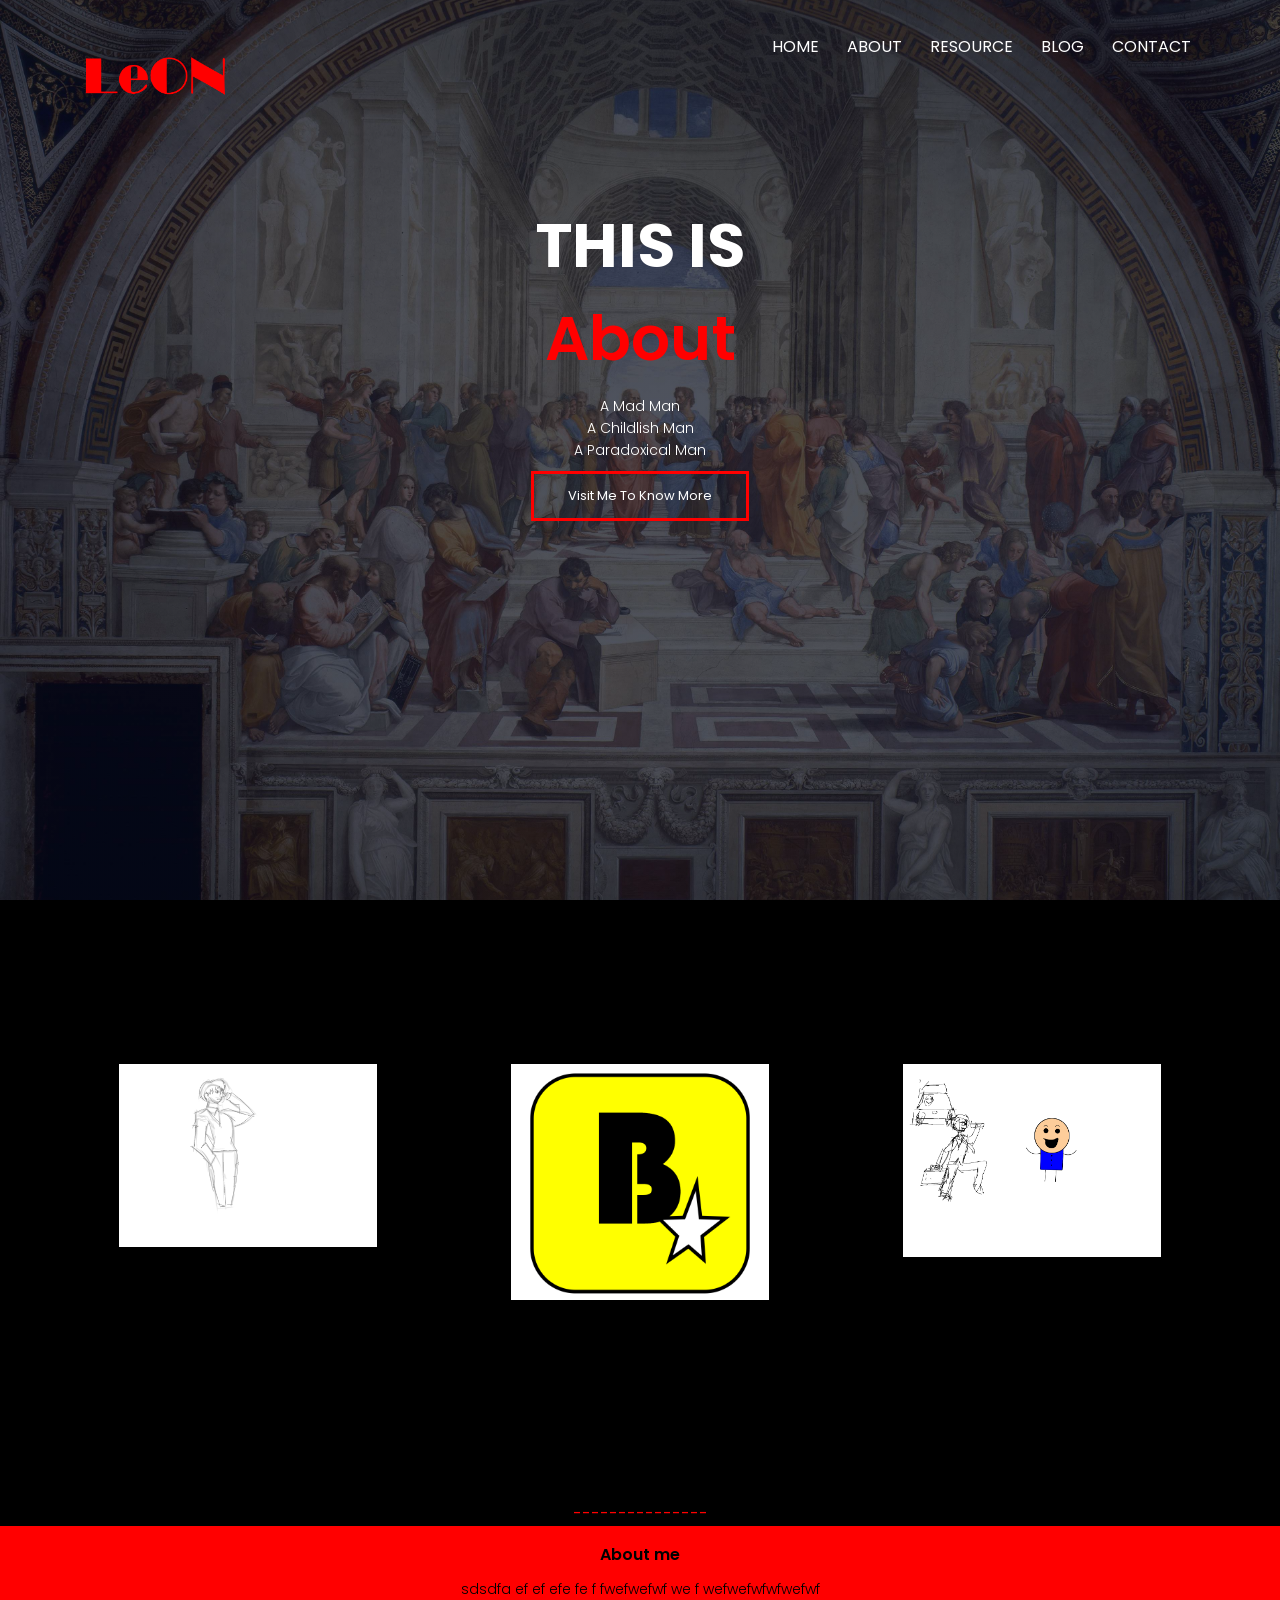
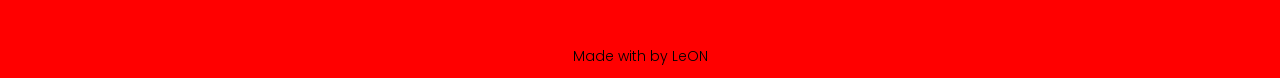
<file: about.html>
<!DOCTYPE html>
<html lang="en">
<head>
  <meta charset="UTF-8">
  <meta name="viewport" content="width=device-width,
  initial-sacle=1.0">
  <title>Homepage</title>
  <link rel="stylesheet" href="style.css">
  <link rel="preconnect" href="https://fonts.googleapis.com">
<link rel="preconnect" href="https://fonts.gstatic.com" crossorigin>
<link href="https://fonts.googleapis.com/css2?family=Poppins:wght@500;900&display=swap" rel="stylesheet"> 

<link rel="stylesheet" href="https://cdn.staticfile.org/font-awesome/4.7.0/css/font-awesome.css">
</head>
<body>
  <section class="header">
    <nav>
      <a href="index.html"><img src="img/letter.png">
      </a>
      <div class="nav-links" id="navLinks">
        <i class="fa fa-times" onclick="hideMenu()"></i>
        <ul>
          <li><a href="index.html">HOME</a></li>
          <li><a href="about.html">ABOUT</a></li>
          <li><a href="resource.html">RESOURCE</a></li>
          <li><a href="">BLOG</a></li>
          <li><a href="">CONTACT</a></li>
        </ul>
        <div class="icon">
          <i class="fa fa-facebook"></i>
          <i class="fa fa-twitter"></i>
          <i class="fa fa-instagram"></i>
          <i class="fa fa-linkedin"></i>
        </div>
      </div>
      <i class="fa fa-bars" onclick="showMenu()"></i>
      
    </nav>


    <div class="text-box">
      <h0>THIS IS</h0>
      <h1>About</h1>
      <p>A Mad Man<br> A Childlish Man<br> A Paradoxical Man</p>
      <a href="" class="hero-btn">Visit Me To Know More</a>
    </div>

  </section>


  <section class="paintings">
    <div class="row">
      <div class="paintings-col">
        <img src="img/paint/paint0.png">
      </div>
      <div class="paintings-col">
        <img src="img/paint/paint1.png">
      </div>
      <div class="paintings-col">
        <img src="img/paint/paint2.png">
      </div>
    </div>
  </section>



<section class="line">---------------</section>

<section class="footer">
  <h4>About me</h4>
  <p>sdsdfa ef ef efe fe f  fwefwefwf we f  wefwefwfwfwefwf </p>
  <div class="icon">
    <i class="fa fa-facebook"></i>
    <i class="fa fa-twitter"></i>
    <i class="fa fa-instagram"></i>
    <i class="fa fa-linkedin"></i>
  </div>
  <p>Made with <i class="fa fa-heart-o"></i> by LeON</p>
</section>

  
<!------JavaScript For Toggle Menu----- -->

<script>
    var navLinks = document.getElementById("navLinks");

    function showMenu(){
      navLinks.style.right = "0";
    }

    function hideMenu(){
      navLinks.style.right = "-200px";
      
    }
</script>

</body>
</html>
</file>
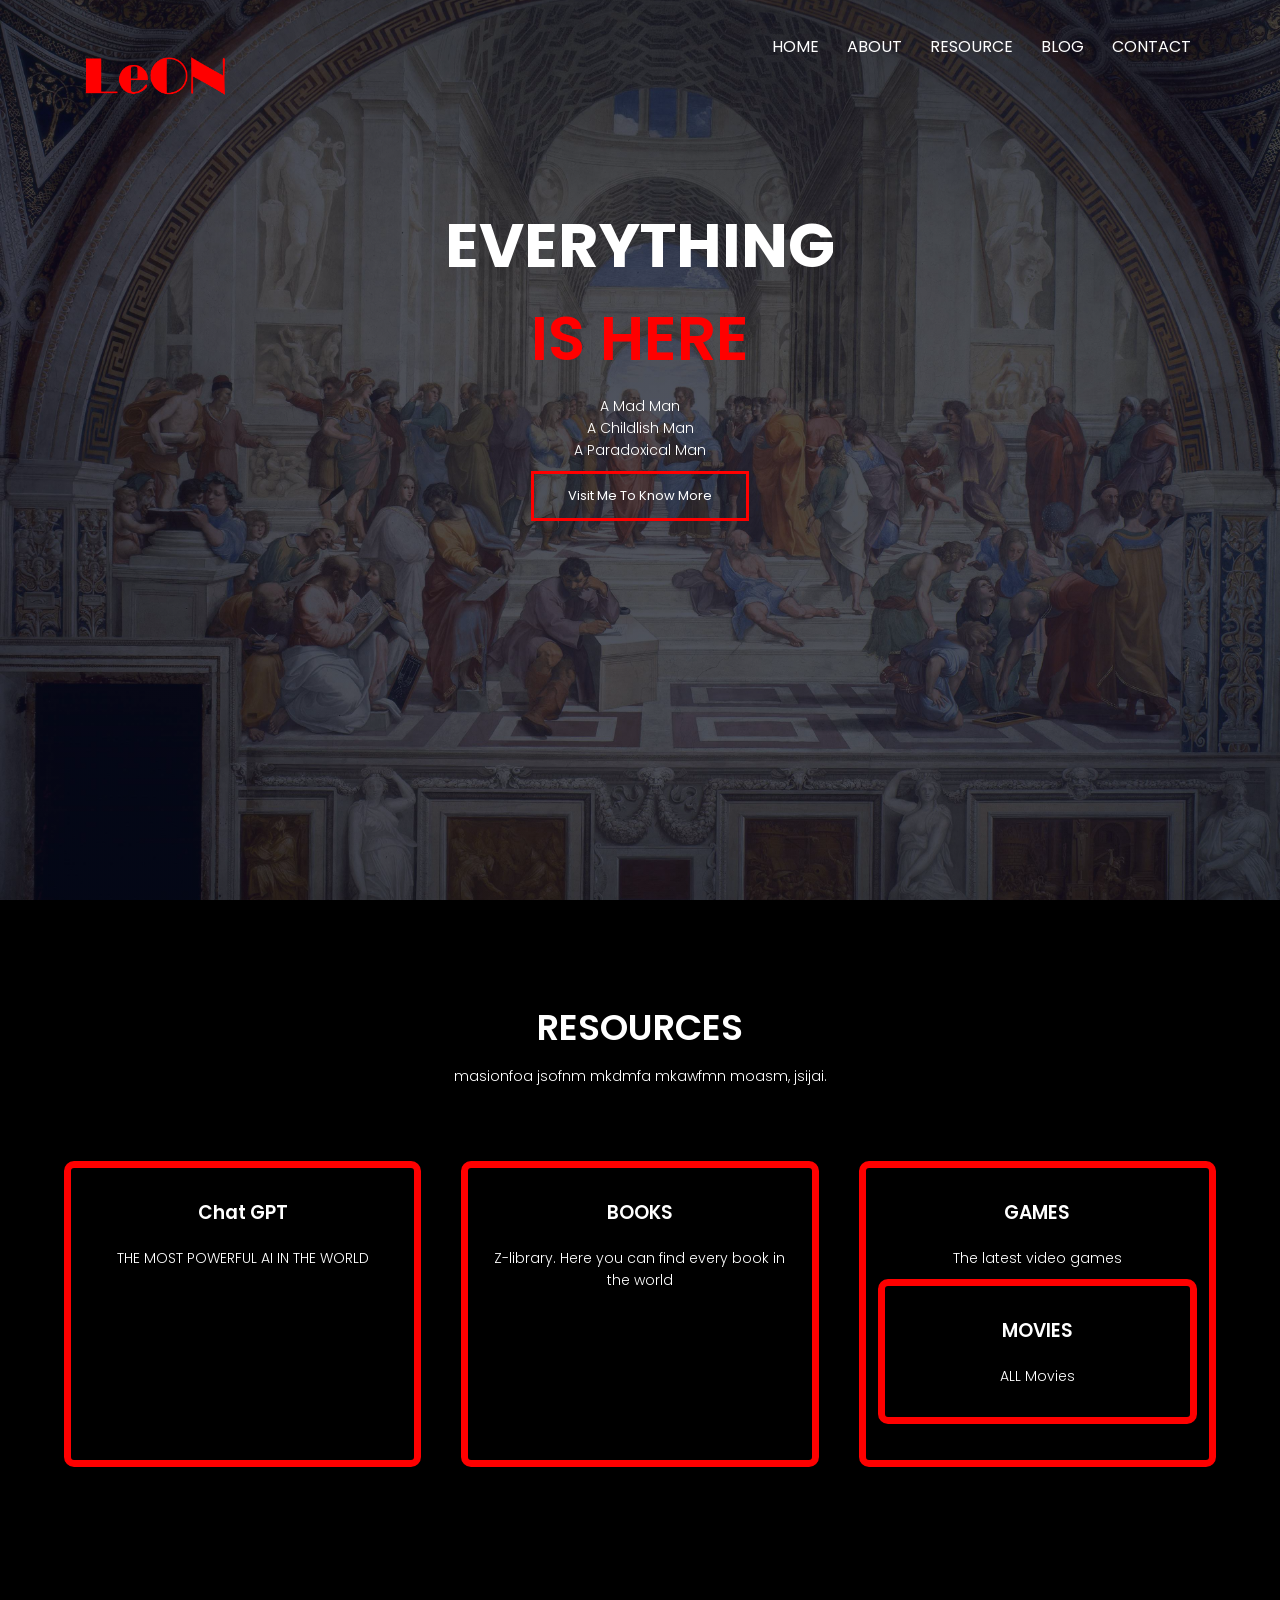
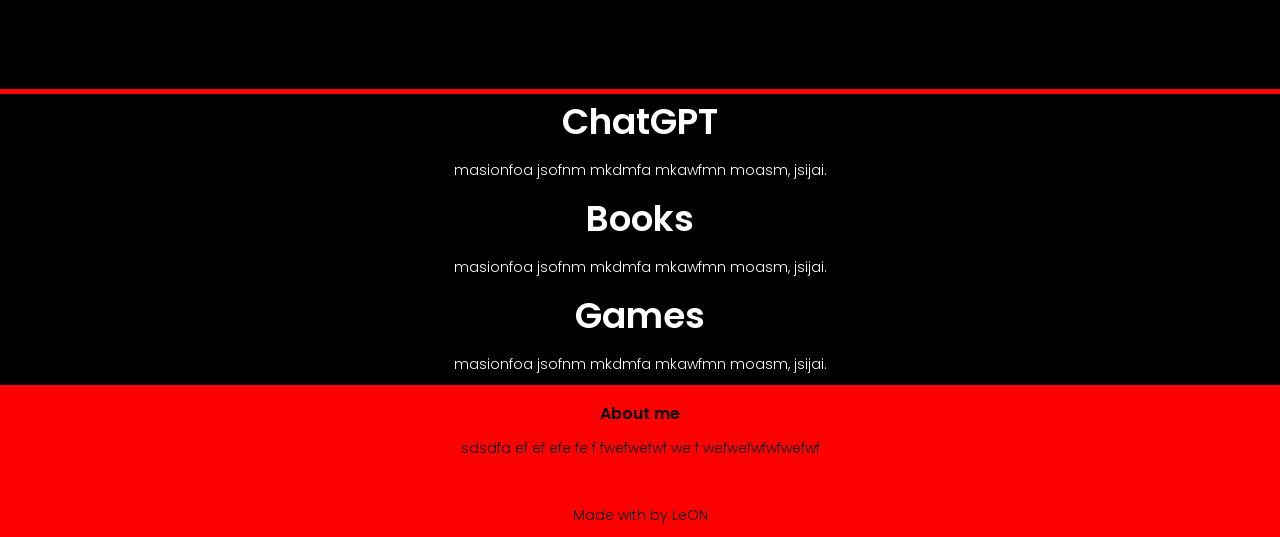
<file: resource.html>
<!DOCTYPE html>
<html lang="en">
<head>
  <meta charset="UTF-8">
  <meta name="viewport" content="width=device-width,
  initial-sacle=1.0">
  <title>Homepage</title>
  <link rel="stylesheet" href="style.css">
  <link rel="preconnect" href="https://fonts.googleapis.com">
<link rel="preconnect" href="https://fonts.gstatic.com" crossorigin>
<link href="https://fonts.googleapis.com/css2?family=Poppins:wght@500;900&display=swap" rel="stylesheet"> 

<link rel="stylesheet" href="https://cdn.staticfile.org/font-awesome/4.7.0/css/font-awesome.css">
</head>
<body>
  <section class="header">
    <nav>
      <a href="index.html"><img src="img/letter.png">
      </a>
      <div class="nav-links" id="navLinks">
        <i class="fa fa-times" onclick="hideMenu()"></i>
        <ul>
          <li><a href="index.html">HOME</a></li>
          <li><a href="about.html">ABOUT</a></li>
          <li><a href="resource.html">RESOURCE</a></li>
          <li><a href="">BLOG</a></li>
          <li><a href="">CONTACT</a></li>
        </ul>
        <div class="icon">
          <i class="fa fa-facebook"></i>
          <i class="fa fa-twitter"></i>
          <i class="fa fa-instagram"></i>
          <i class="fa fa-linkedin"></i>
        </div>
      </div>
      <i class="fa fa-bars" onclick="showMenu()"></i>
      
    </nav>
    <div class="text-box">
      <h0>EVERYTHING</h0>
      <h1>IS HERE</h1>
      <p>A Mad Man<br> A Childlish Man<br> A Paradoxical Man</p>
      <button class="hero-btn" onclick="scrollToSection()">Visit Me To Know More</button>
    </div>
  </section>

  <!--Resources-->
  <section class="res" id="res1">
    <h1>RESOURCES</h1>
    <div class="h1-block"></div>
    <p>masionfoa jsofnm mkdmfa mkawfmn moasm, jsijai.</p>
    
    <div class="row">
      <div class="res-col" href="">
        <h3>Chat GPT</h3>
        <p>THE MOST POWERFUL AI IN THE WORLD</p>
      </div>
      <div class="res-col">
        <h3>BOOKS</h3>
        <p>Z-library. Here you can find every book in the world</p>
      </div>
      <div class="res-col">
        <h3>GAMES</h3>
        <p>The latest video games</p>
      <div class="res-col" href="links.html">
        <h3>MOVIES</h3>
        <p>ALL Movies</p>
      </div>
    </div>
  </section>

  <section class="div-line">
    
  </section>


  <!--Chat-GPT-->
  <section class="chatgpt" id="">
    <h1>ChatGPT</h1>
    <div class="h1-block"></div>
    <p>masionfoa jsofnm mkdmfa mkawfmn moasm, jsijai.</p>
  </section>

  <!--BOOKS-Z-library-->
  <section class="books" id="">
    <h1>Books</h1>
    <div class="h1-block"></div>
    <p>masionfoa jsofnm mkdmfa mkawfmn moasm, jsijai.</p>
  </section>

  <!--GAMES-->
  <section class="games" id="">
    <h1>Games</h1>
    <div class="h1-block"></div>
    <p>masionfoa jsofnm mkdmfa mkawfmn moasm, jsijai.</p>
  </section>

<section class="footer">
  <h4>About me</h4>
  <p>sdsdfa ef ef efe fe f  fwefwefwf we f  wefwefwfwfwefwf </p>
  <div class="icon">
    <i class="fa fa-facebook"></i>
    <i class="fa fa-twitter"></i>
    <i class="fa fa-instagram"></i>
    <i class="fa fa-linkedin"></i>
  </div>
  <p>Made with <i class="fa fa-heart-o"></i> by LeON</p>
</section>

  
<!------JavaScript For Toggle Menu----- -->

<script>
    var navLinks = document.getElementById("navLinks");

    function showMenu(){
      navLinks.style.right = "0";
    }

    function hideMenu(){
      navLinks.style.right = "-200px";
      
    }

    function scrollToSection() {
    var section = document.getElementById("res1");
    var currentPosition = window.pageYOffset; // 当前滚动位置
    var targetPosition = section.offsetTop; // 目标滚动位置
    var distance = targetPosition - currentPosition; // 滚动距离
    var speed = 5; // 滚动速度，数值越大滚动越快

    var scrollInterval = setInterval(function() {
      if (distance > 0) {
        // 向下滚动
        window.scrollBy(0, speed);
        distance -= speed;
        // 如果滚动超出目标位置，将目标位置赋值给距离，以确保滚动到准确位置
        if (distance <= speed) {
          window.scrollBy(0, distance)
          distance = 0;
        }
      } else if (distance < 0) {
        // 向上滚动
        window.scrollBy(0, -speed);
        distance += speed;
        // 如果滚动超出目标位置，将目标位置赋值给距离，以确保滚动到准确位置
        if (distance >= 0) {
          distance = targetPosition - window.pageYOffset;
        }
      } else {
        // 滚动完成，清除定时器
        clearInterval(scrollInterval);
      }
    }, 5); // 定时器的时间间隔，数值越小滚动越平滑
}
</script>

</body>
</html>
</file>
<file: style.css>
*
{
  margin: 0;
  padding: 0;
  font-family: 'Poppins', sans-serif;
}
.header
{
  min-height: 100vh;
  width: 100%;
  background-image: linear-gradient(rgba(4,9,30,0.7),rgba(4,9,30,0.7)),url(img/background.jpg);
  background-position: center;
  background-size: cover;
  position: relative;
}

nav{
  display: flex;
  padding: 2% 6%;
  justify-content: space-between;
  align-items: center;
}

nav img{
  width: 150px;
  position: fixed;
  z-index: 3;
}

.nav-links{
  flex: 1;
  text-align: right;
}
.nav-links ul li{
  list-style: none;
  display: inline-block;
  padding: 8px 12px;
  position: relative;
}
.nav-links ul li a
{
  color: #fff;
  text-decoration: none;
}
.nav-links ul li::after
{
  content: '';
  width: 0%;
  height: 2px;
  background: #FF0000;
  display: block;
  margin: auto;
  transition: 0.5s;
}
.nav-links ul li:hover::after
{
  width: 100%;
}
.text-box
{
  width: 90%;
  color: #fff;
  position: absolute;
  top: 40%;
  left: 50%;
  transform: translate(-50%,-50%);
  text-align: center;
}
.text-box h0{
  font-size: 62px;
  top: 22px;
  font-weight: 700;
}
.text-box h1{
  font-size: 62px;
  color: #FF0000
  ;
}
.text-box p{
  margin: 10px,0px,40;
  font-size: 14;
  color: #fff;
}
.hero-btn
{
  display: inline-block;
  text-decoration: none;
  color: #fff;
  border: 3px solid #FF0000;
  padding: 12px 34px;
  font-size: 13px;
  background: transparent;
  position:relative;
  cursor: pointer;
  
}
.hero-btn:hover{
  border: 3px solid #FF0000;
  background: #FF0000;
  
  transition: 1s;
}

nav .fa{
  display: none;
}

@media(max-width: 700px) {
  .text-box h1{
    font-size: 30px;
  }
  .nav-links ul li{
    display: block;
    color: #FF0000;
    font-weight: 800;
  }
  .nav-links ul li a{
    color: #FF0000;
  }
  .nav-links{
    position: fixed;
    background: #000;
    height: 100vh;
    width: 200px;
    top: 0;
    right: -200px;
    text-align: left;
    z-index: 2;
    transition: 0.7s;
  }
  nav .fa{
    display: block;
    color: #FF0000;
    margin: 10px;
    font-size: 22px;
    cursor: pointer;
  }
  .nav-links ul{
    padding: 30px;
    color: #FF0000;
  }
  .nav-links ul li{
    padding: 20px;
    color: #FF0000;
    
  }
  nav .icon .fa{
    
    color: #FF0000;
    position: relative;
    left: 35px;
  }
}


/*Hobbies*/
.hobby{
  width: 100%;
  margin: auto;
  text-align: center;
  padding-top: 100px;
  padding-bottom: 100px;
  background: #FF0000;
}
h1{
  font-size: 36px;
  font-weight: 600;
}
p{
  color: #fff;
  font-size: 14px;
  font-weight: 300;
  line-height: 22px;
  padding: 10px;
}

.line{
  text-align: center;
  background-color: #000;
  color: #FF0000;
  
} 

.row{
  margin: 5%;
  display: flex;
  justify-content: space-between;
}
.hobby-col{
  flex-basis: 31%;
  background: #FF0000;
  border-radius: 10px;
  border: 7px solid #000;
  margin-bottom: 5%;
  padding: 20px 12px;
  box-sizing: border-box;
  transition: 1s;
}
h3{
  text-align: center;
  font-weight: 600;
  margin: 10px 0;
}
.hobby-col:hover{
  box-shadow: 0 0 20px 0px rgba(0,0,0,0.5);
  border: 7px solid #FF0000;
  background: #000;
}

@media(max-width: 700px){
  .row{
    flex-direction: column;
  }
}

.footer{
  width: 100%;
  text-align: center;
  padding: 1px 0;
  background: #FF0000;
}
.footer h4{
  margin-bottom: 1px;
  margin-top: 15px;
  font-weight: 600;
}
.footer p{
  color: #000;
}
.icon .fa{
  color: #fff;
  margin: 0 13px;

  cursor: pointer;
  padding: 1px 0;
}
.fa-heart-o{
  color: #fff;
}


.history{
  width: 100%;
  margin: auto;
  text-align: center;
  padding-top: 50px;
  background: #000;
}
.history-col{
  flex-basis: 32%;
  border-radius: 10px;
  margin-bottom: 30px;
  position: relative;
  overflow: hidden;
}
.history-col img{
  width: 70%;
  border: 10px solid #FF0000;
  border-radius: 10px;
}
.history h1{
  color: #FF0000;
  font-weight: 800;
  font-size: 60px;
  
}
.history p{
  color: #FF0000;
  font-size: 50px;
  font-weight: 800;
}
.layer{
  background: transparent;
  height: 100%;
  width: 70%;
  position: absolute;
  top: 0;
  left: 15%;
  
  transition: 0.5s;
}
.layer h3{
  position: relative;
  text-align: center;
  top: 50%;
  color: #fff;
  
}
.layer:hover{
  background: rgba(253,0,0,0.5);
  transform: translateY(-10px);
}






/*ABOUT*/

/*paintings*/
.paintings{
  width: 100%;
  margin: auto;
  text-align: center;
  padding-top: 100px;
  padding-bottom: 100px;
  background: #000;
}
.paintings-col{
  flex-basis: 32%;
  border-radius: 10px;
  margin-bottom: 30px;
  position: relative;
  overflow: hidden;
}
.paintings-col img{
  width: 70%;
}


/*resource--res*/
.res{
  width: 100%;
  margin: auto;
  text-align: center;
  padding-top: 100px;
  padding-bottom: 100px;
  background: #000;
}
.res h1{
  font-size: 36px;
  font-weight: 600;
  color: #fff;
}

p{
  color: #fff;
  font-size: 14px;
  font-weight: 300;
  line-height: 22px;
  padding: 10px;
}

.res-col{
  flex-basis: 31%;
  background: #000;
  border-radius: 10px;
  border: 7px solid #FF0000;
  margin-bottom: 5%;
  padding: 20px 12px;
  box-sizing: border-box;
  transition: 1s;
}
h3{
  text-align: center;
  font-weight: 600;
  margin: 10px 0;
  color: #fff;
}
.res-col:hover{
  box-shadow: 0 0 20px 0px rgba(0,0,0,0.5);
  border: 7px solid #fff;
  background: #000;
  transform: translateY(-10px);
}


/*div-line 分割线*/
.div-line{
  background: #FF0000;
  color: #FF0000;
  height: 5px;
}

/*resource chat gpt*/
.chatgpt{
  position: relative;
  top: 0%;
  left: 0;
  background: #000;
}

.chatgpt h1{
  color: #fff;
  text-align: center;
}

.chatgpt p{
  text-align: center;
}

/*resource Books*/
.books{
  position: relative;
  top: 0%;
  left: 0;
  background: #000;
}

.books h1{
  color: #fff;
  text-align: center;
}

.books p{
  text-align: center;
}

/*resource chat gpt*/
.games{
  position: relative;
  top: 0%;
  left: 0;
  background: #000;
}

.games h1{
  color: #fff;
  text-align: center;
}

.games p{
  text-align: center;
}
</file>
